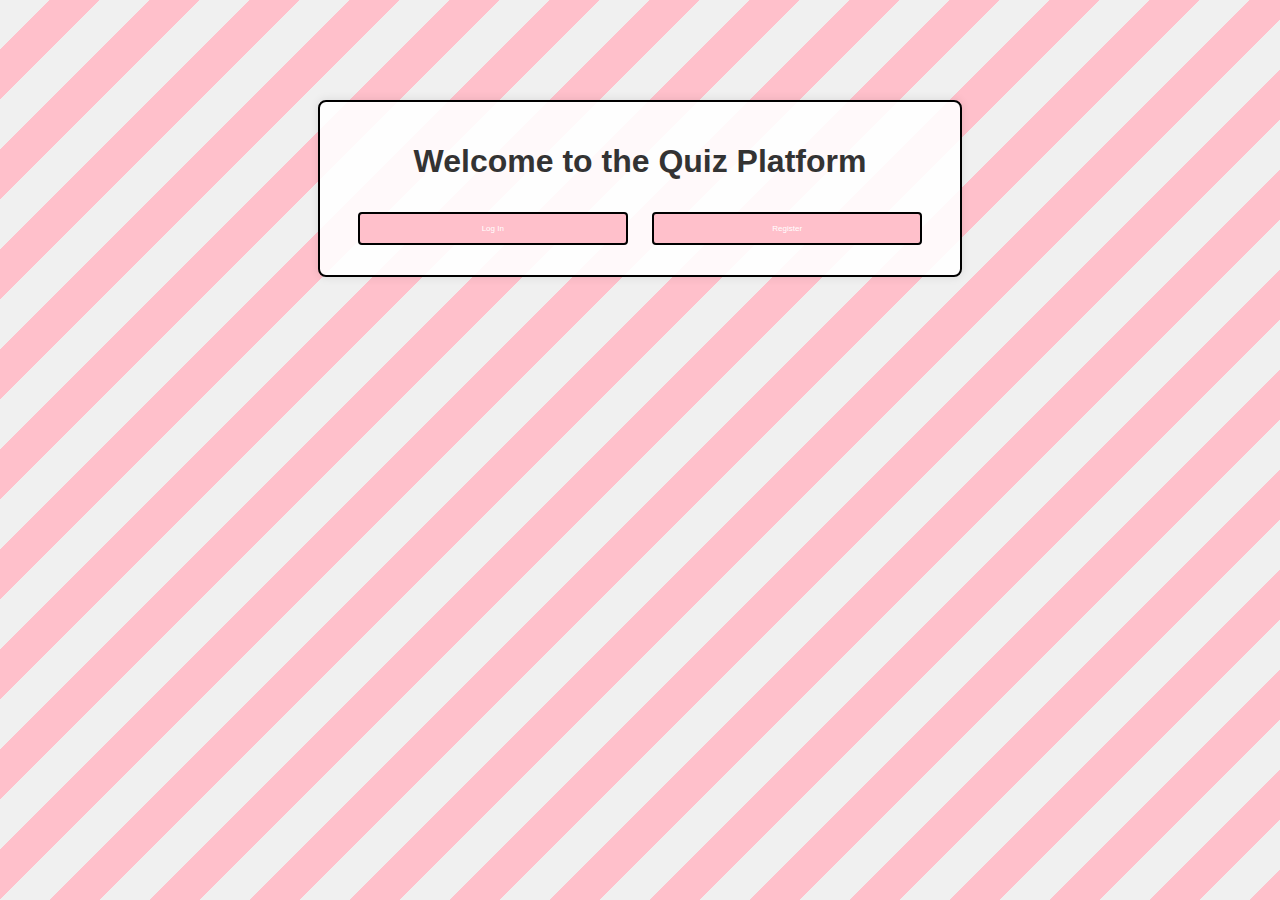
<file: index.html>
<!DOCTYPE html>
<html lang="en">
<head>
    <meta charset="UTF-8">
    <meta name="viewport" content="width=device-width, initial-scale=1.0">
    <title>Quiz Platform</title>
    <link rel="stylesheet" href="styles2.css">
</head>
<body>
    <div class="home-container">
        <h1>Welcome to the Quiz Platform</h1>
        <button onclick="window.location.href='login.html'">Log In</button>
        <button onclick="window.location.href='register.html'">Register</button>
    </div>
</body>
</html>
</file>
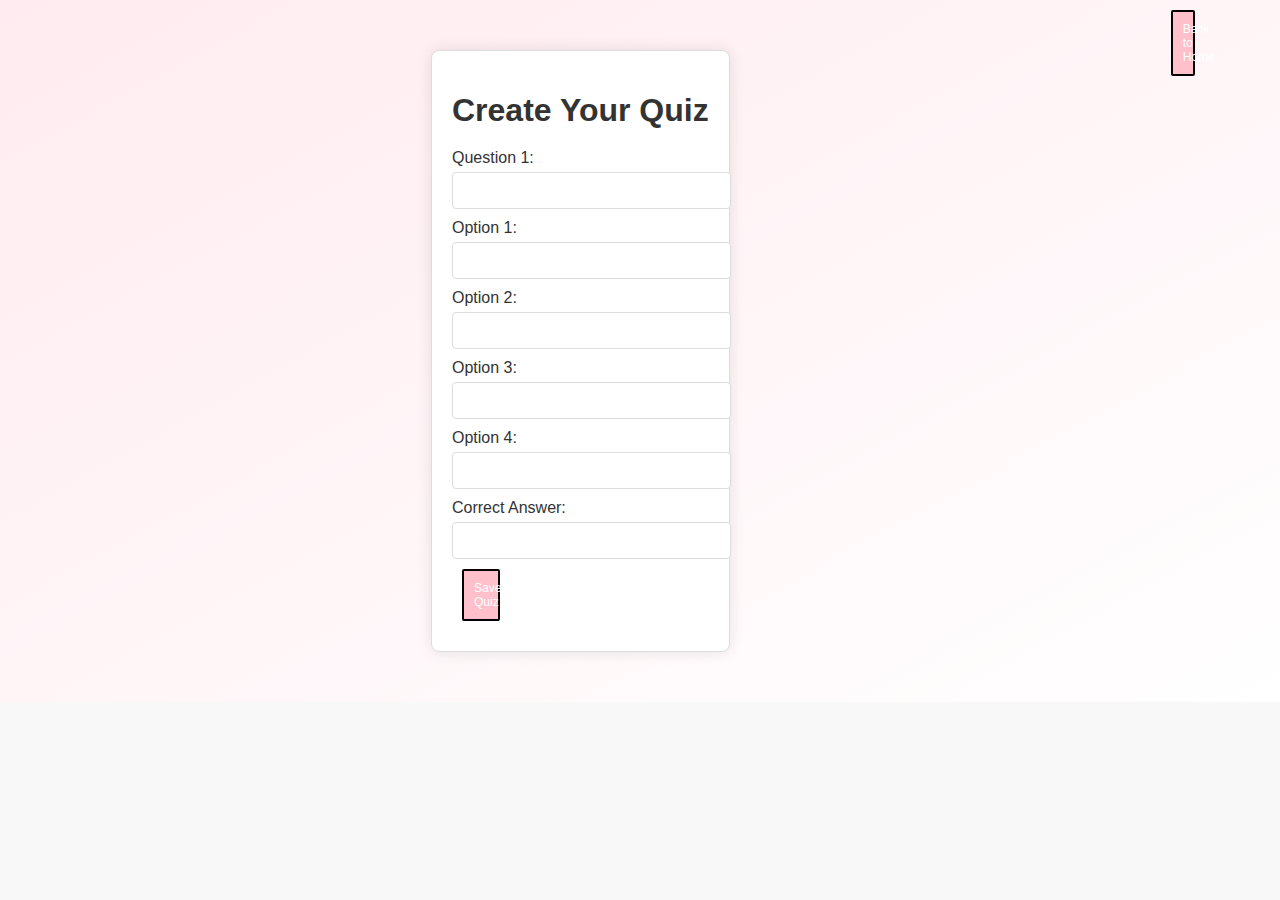
<file: create-quiz.html>
<!DOCTYPE html>
<html lang="en">
<head>
    <meta charset="UTF-8">
    <meta name="viewport" content="width=device-width, initial-scale=1.0">
    <title>Create a Quiz</title>
    <link rel="stylesheet" href="styles.css">
</head>
<body>
    <div class="quiz-container">
        <h1>Create Your Quiz</h1>
        <form id="quiz-form">
            <div class="question-block">
                <label for="question-1">Question 1:</label>
                <input type="text" id="question-1" name="question-1" required>
                <div class="options">
                    <label for="q1-option1">Option 1:</label>
                    <input type="text" id="q1-option1" name="q1-option1" required>
                    <label for="q1-option2">Option 2:</label>
                    <input type="text" id="q1-option2" name="q1-option2" required>
                    <label for="q1-option3">Option 3:</label>
                    <input type="text" id="q1-option3" name="q1-option3" required>
                    <label for="q1-option4">Option 4:</label>
                    <input type="text" id="q1-option4" name="q1-option4" required>
                </div>
                <label for="q1-correct">Correct Answer:</label>
                <input type="text" id="q1-correct" name="q1-correct" required>
            </div>
            <!-- You can add more question blocks as needed -->
            <button type="submit">Save Quiz</button>
        </form>
    </div>
    <!-- Link back to Home Page -->
    <a href="index.html">
        <button>Back to Home</button>
    </a>
     <script src="script1.js"></script>
   
</body>
</html>
</file>
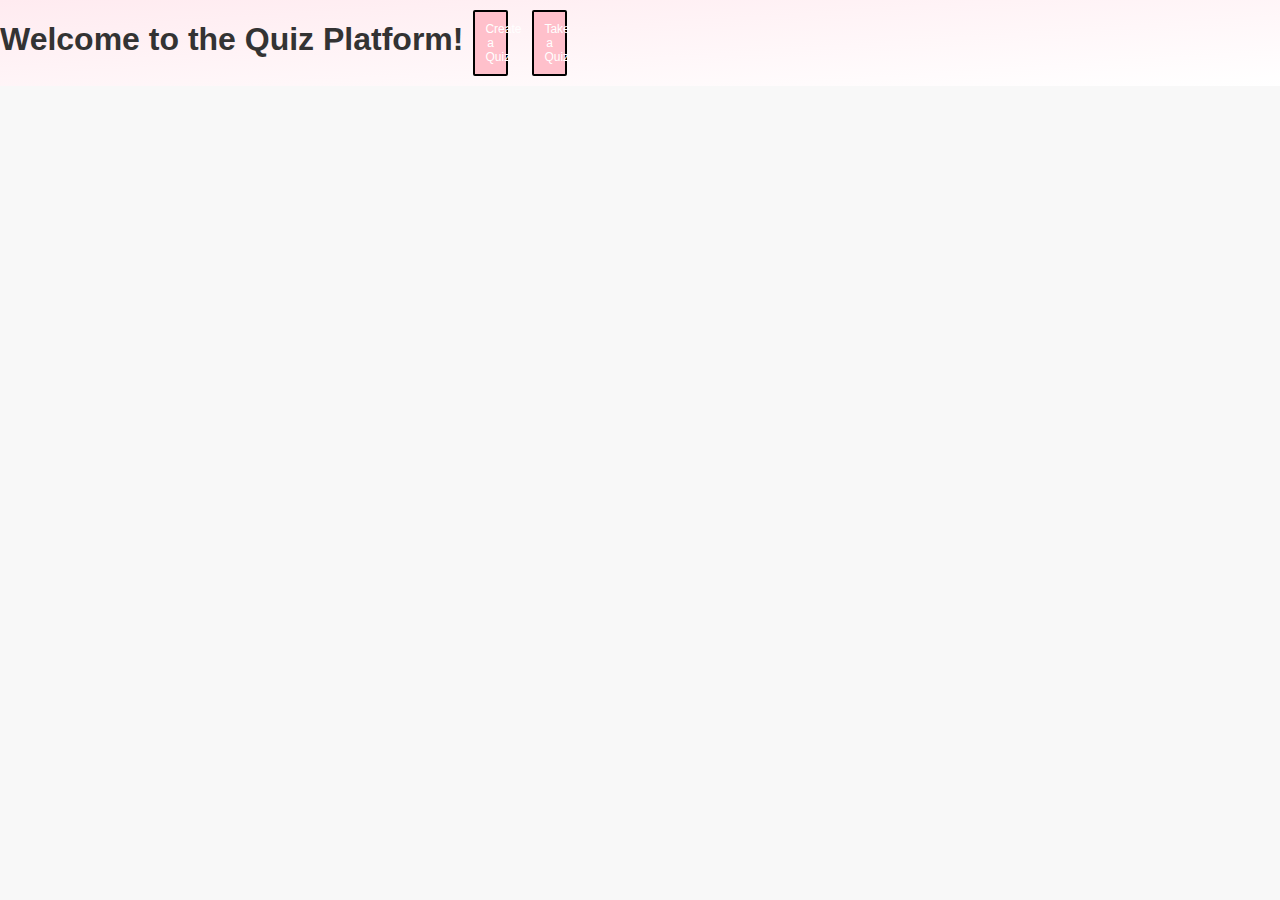
<file: home.html>
<!DOCTYPE html>
<html lang="en">
<head>
    <meta charset="UTF-8">
    <meta name="viewport" content="width=device-width, initial-scale=1.0">
    <title>Quiz Platform</title>
    <link rel="stylesheet" href="styles.css">
</head>
<body>
    
        <h1 class="welcome-message">Welcome to the Quiz Platform!</h1>
        <div class="button-container">
            <a href="create-quiz.html">
                <button class="action-button">Create a Quiz</button>
            </a>
            <a href="take-quiz.html">
                <button class="action-button">Take a Quiz</button>
            </a>
</file>
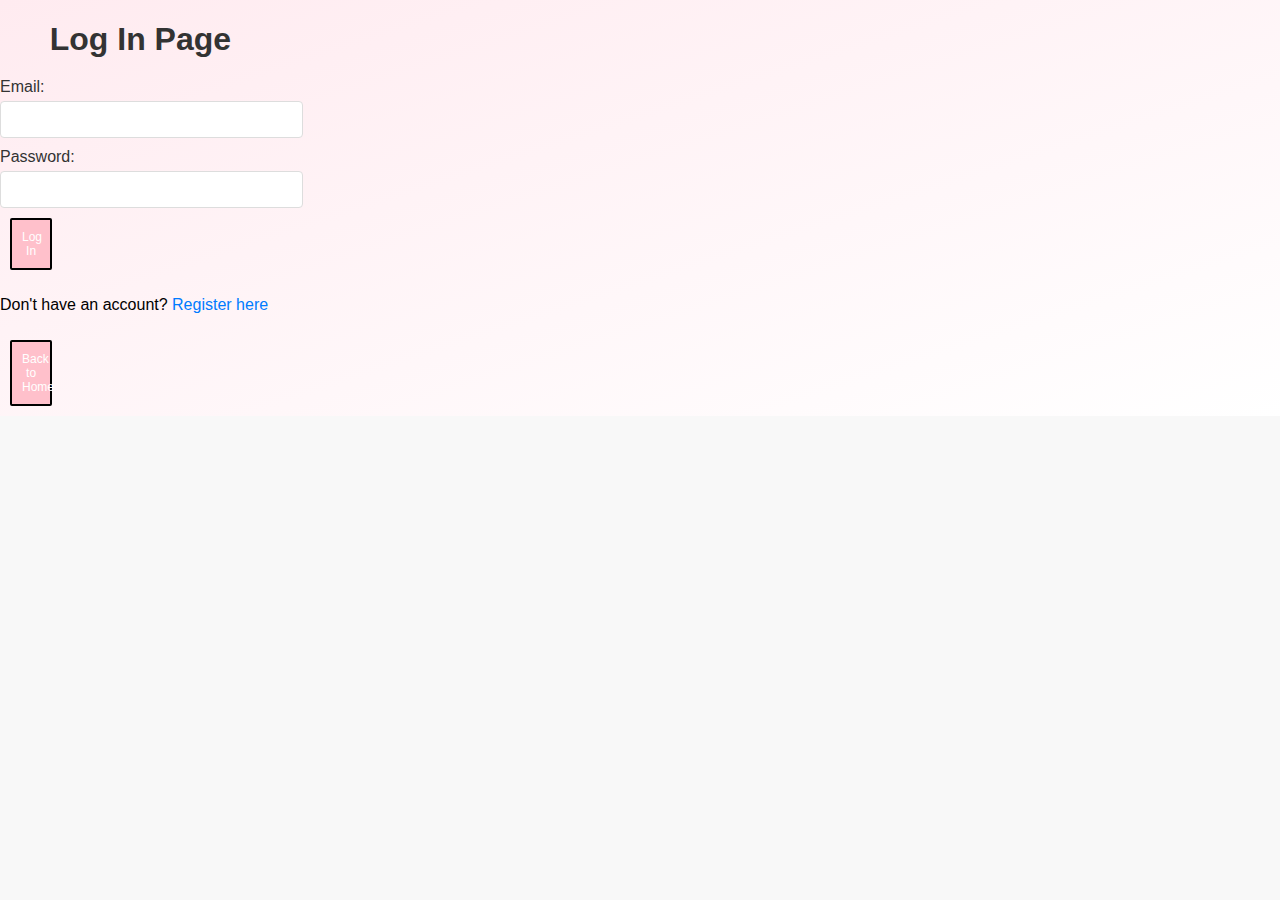
<file: login.html>
<!DOCTYPE html>
<html lang="en">
<head>
    <meta charset="UTF-8">
    <meta name="viewport" content="width=device-width, initial-scale=1.0">
    <title>Log In</title>
    <link rel="stylesheet" href="styles.css">
</head>
<body>
    <div class="auth-container">
        <h1>Log In  Page</h1>
        <form id="login-form">
            <label for="login-email">Email:</label>
            <input type="email" id="login-email" name="email" required>
            <label for="login-password">Password:</label>
            <input type="password" id="login-password" name="password" required>
            <button type="submit">Log In</button>
        </form>
        <p>Don't have an account? <a href="register.html">Register here</a></p>
        <a href="index.html">
            <button>Back to Home</button>
        </a>
    </div>
    <script>
        document.getElementById('login-form').addEventListener('submit', function(event) {
            event.preventDefault(); // Prevent the default form submission

            // Simulate an API request for login (replace with actual API call)
            const email = document.getElementById('login-email').value;
            const password = document.getElementById('login-password').value;

            if (email && password) {
                // Simulate successful login
                alert('Login successful');
                window.location.href = 'home.html'; // Redirect to homepage
            } else {
                alert('Please fill in both fields');
            }
        });
    </script>
</body>
</html>
</file>
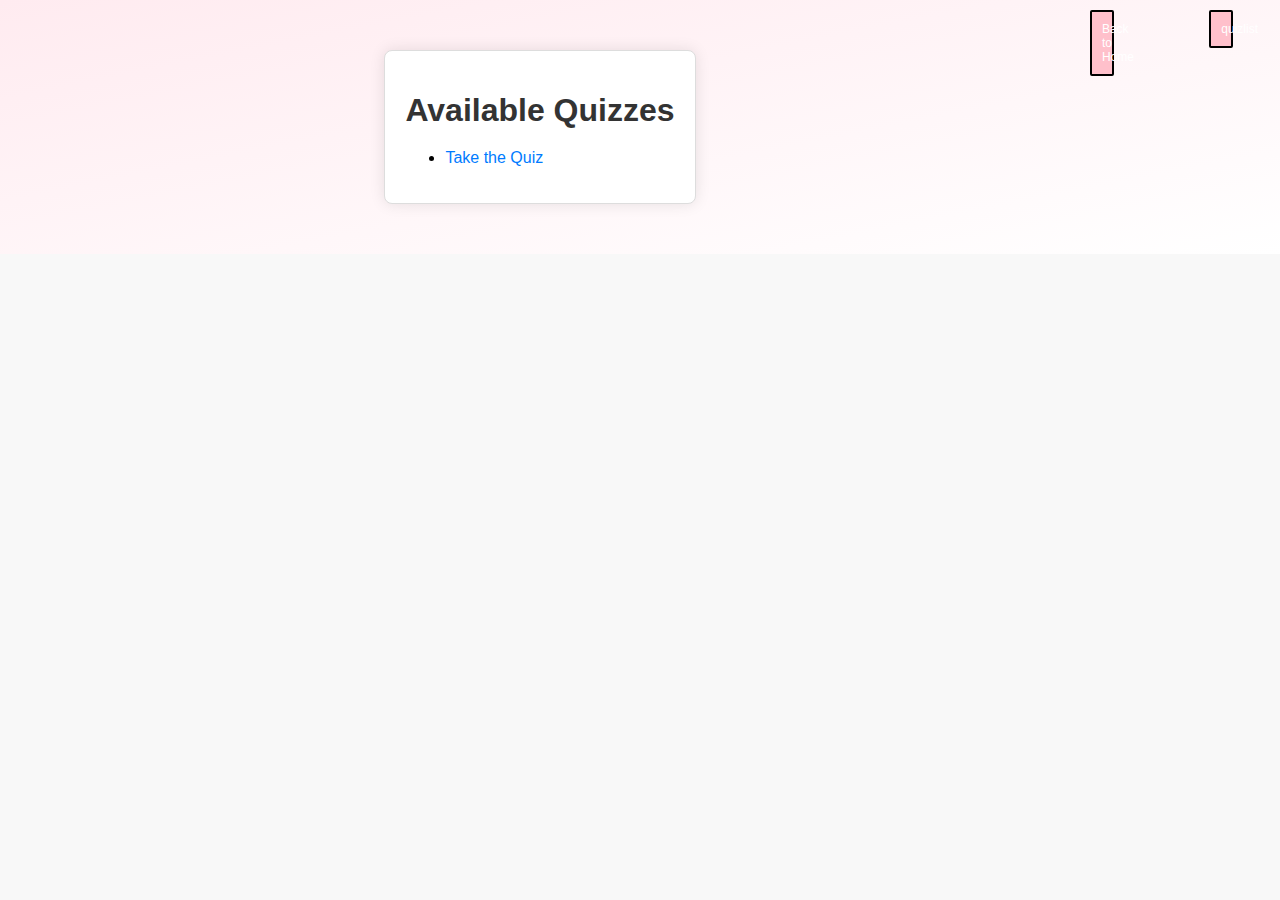
<file: quiz-list.html>
<!DOCTYPE html>
<html lang="en">
<head>
    <meta charset="UTF-8">
    <meta name="viewport" content="width=device-width, initial-scale=1.0">
    <title>Available Quizzes</title>
    <link rel="stylesheet" href="styles.css">
</head>
<body>
    <div class="quiz-list-container">
        <h1>Available Quizzes</h1>
        <ul id="quiz-list">
            <!-- Static example of a quiz link -->
            <li><a href="take-quiz.html">Take the Quiz</a></li>
        </ul>
    </div>
    <a href="index.html">
        <button>Back to Home</button>
    </a>
      <a href="quiz.html">
        <button>quizlist</button>
    </a>

</body>
</html>
</file>
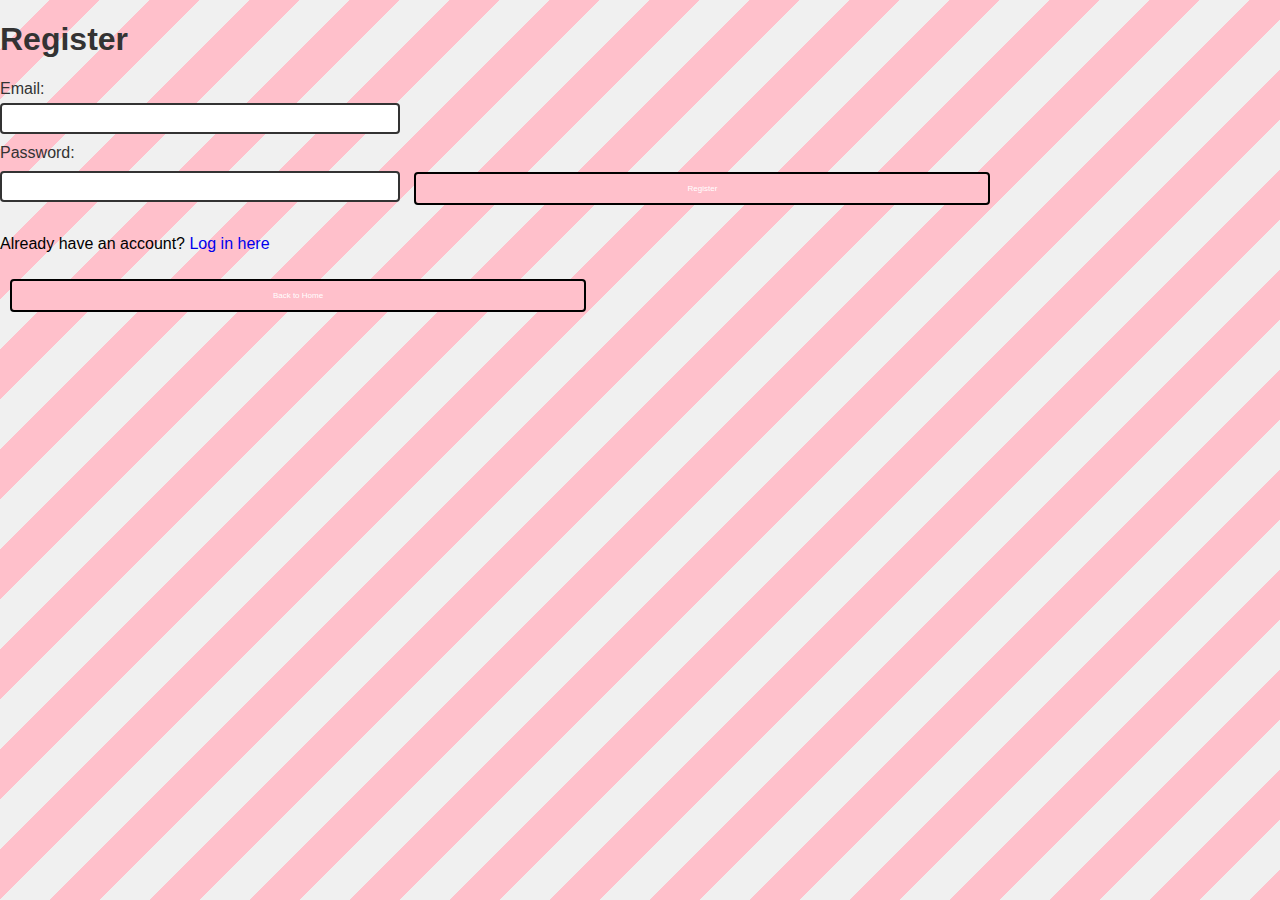
<file: register.html>
<!DOCTYPE html>
<html lang="en">
<head>
    <meta charset="UTF-8">
    <meta name="viewport" content="width=device-width, initial-scale=1.0">
    <title>Register</title>
    <link rel="stylesheet" href="styles2.css">
</head>
<body>
    <div class="auth-container">
        <h1>Register</h1>
        <form id="register-form">
            <label for="register-email">Email:</label>
            <input type="email" id="register-email" name="email" required>
            <label for="register-password">Password:</label>
            <input type="password" id="register-password" name="password" required>
            <button type="submit">Register</button>
        </form>
        <p>Already have an account? <a href="login.html">Log in here</a></p>
        <a href="index.html">
            <button>Back to Home</button>
        </a>
    </div>
    <script>
        document.getElementById('register-form').addEventListener('submit', function(event) {
            event.preventDefault(); // Prevent the default form submission

            // Simulate an API request for registration (replace with actual API call)
            const email = document.getElementById('register-email').value;
            const password = document.getElementById('register-password').value;

            if (email && password) {
                // Simulate successful registration
                alert('Registration successful');
                window.location.href = 'home.html'; // Redirect to homepage
            } else {
                alert('Please fill in both fields');
            }
        });
    </script>
</body>
</html>
</file>
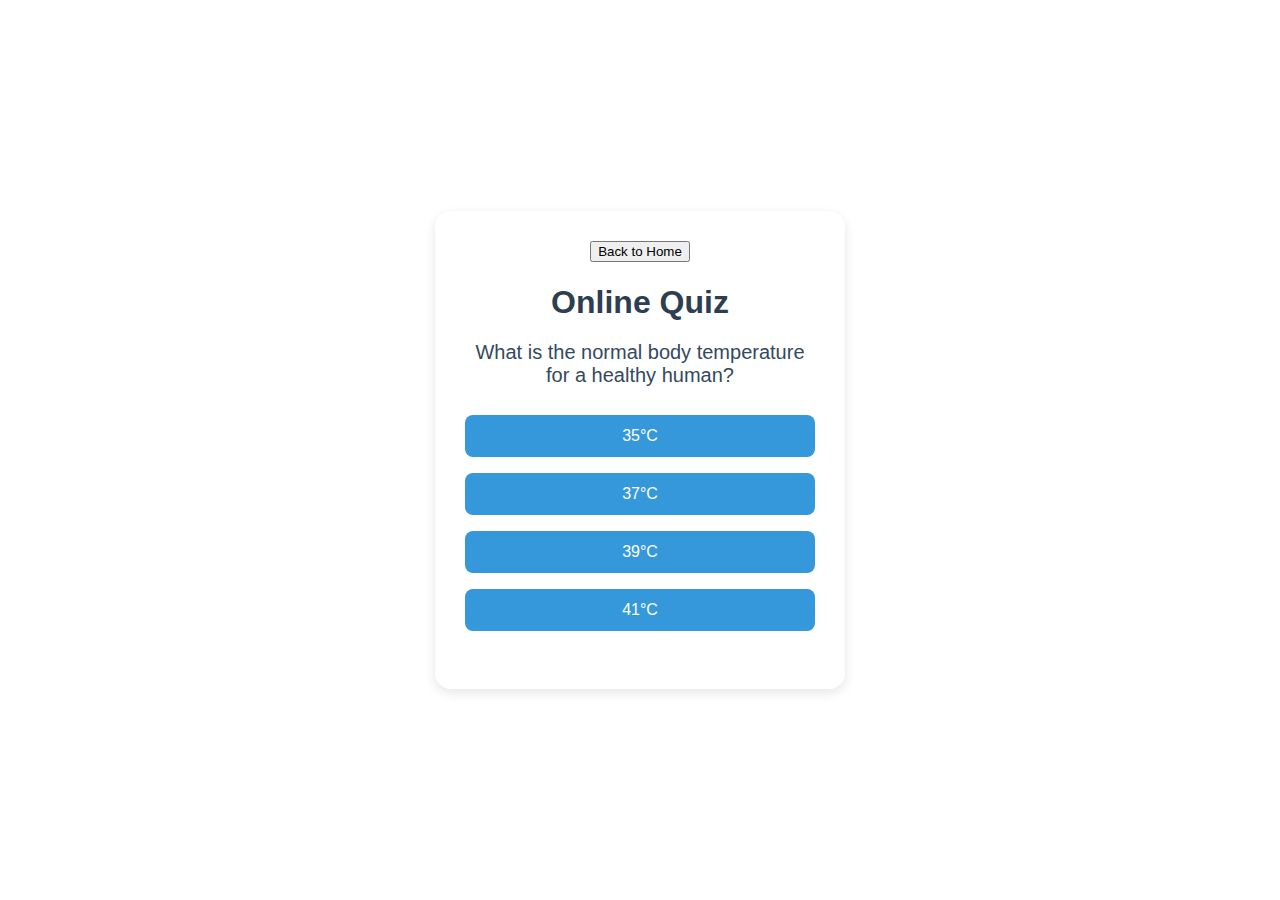
<file: take-quiz.html>
<!DOCTYPE html>
<html lang="en">
<head>
    <meta charset="UTF-8">
    <meta name="viewport" content="width=device-width, initial-scale=1.0">
    <title>Online Quiz</title>
    <link rel="stylesheet" href="styles1.css">
</head>
<body>
    <div class="quiz-container">
       <div class="home-button-container">
        <a href="index.html">
            <button>Back to Home</button>
        </a>
  
        <h1 class="quiz-heading">Online Quiz</h1>
        <div id="quiz">
            <div id="question" class="question"></div>
            <div class="answers">
                <button class="answer" onclick="selectAnswer(0)">Answer 1</button>
                <button class="answer" onclick="selectAnswer(1)">Answer 2</button>
                <button class="answer" onclick="selectAnswer(2)">Answer 3</button>
                <button class="answer" onclick="selectAnswer(3)">Answer 4</button>
            </div>
            <button id="next-btn" class="next-btn" onclick="nextQuestion()">Next Question</button>
        </div>
        <div id="result" class="result"></div>
    </div>
    <script src="script1.js"></script>
    
</body>
</html>
</file>
<file: styles2.css>
body {
    font-family: Arial, sans-serif;
    background-color: #f0f0f0; /* Light grey for better contrast */
    background-image: linear-gradient(135deg, #f0f0f0 25%, pink 25%, pink 50%, #f0f0f0 50%, #f0f0f0 75%, pink 75%); /* Diagonal stripes */
    background-size: 100px 100px; /* Size of the stripes */
    background-repeat: repeat;
    margin: 0;
    padding: 0;
}

h1 {
    color: #333; /* Dark gray for better readability */
}

.home-container {
    max-width: 600px;
    margin: 100px auto; /* Center the container with more space from top */
    padding: 20px;
    background-color: rgba(255, 255, 255, 0.9); /* Slightly transparent white background */
    border-radius: 8px;
    box-shadow: 0 0 10px rgba(0, 0, 0, 0.1);
    text-align: center; /* Center the text and buttons */
    border: 2px solid black; /* Black border around the container */
}

button {
    display: inline-block; /* Make buttons appear inline */
    width: 45%; /* Adjusted width to fit two buttons on one line */
    padding: 10px;
    margin: 10px; /* Add margin between buttons */
    background-color: pink; /* Button color */
    color: #fff;
    border: 2px solid black; /* Black border around buttons */
    border-radius: 4px;
    cursor: pointer;
    font-size: 8px;
    text-align: center; /* Center text within button */
}

button:hover {
    background-color: #ff66b2; /* Slightly darker pink for hover effect */
}

form {
    margin-top: 20px;
}

label {
    display: block;
    margin-top: 10px;
    color: #333; /* Dark gray for better readability */
}

input[type="email"], input[type="password"] {
    width: 30%; /* Adjusted width to fit within the design */
    padding: 6px;
    margin-top: 5px;
    border: 2px solid #333; /* Dark gray border for inputs */
    border-radius: 4px;
}

a {
    text-decoration: none;
}

p {
    margin-top: 20px;
}
</file>
<file: styles.css>
/* Base Styling */
body {
    font-family: Arial, sans-serif;
    background-color: #f0f0f0;
    margin: 0;
    display:flex;
    padding: 0;
    background-color: #f8f8f8; /* Light grey background */
    background-image: linear-gradient(to bottom right, #ffebf0, #fff); /* Soft pink gradient */
    background-size: cover; /* Make sure the background image covers the entire screen */
    background-position: center; /* Center the background image */
    background-repeat: no-repeat; /* Ensure the background image does not repeat */
}

h1 {
    color: #333;
    text-align: center;
    margin-bottom: 20px;
}

.home-container, .quiz-container, .quiz-list-container, .quiz-take-container {
    max-width: 600px;
    margin: 50px auto;
    padding: 20px;
    background-color: #fff;
    border-radius: 8px;
    box-shadow: 0 0 15px rgba(0, 0, 0, 0.1);
    border: 1px solid #ddd; /* Light grey border for a subtle edge */
}

button {
    display: inline-block; /* Make buttons appear inline */
    width: 15%; /* Adjusted width to fit two buttons on one line */
    padding: 10px;
    margin: 10px; /* Add margin between buttons */
    background-color: pink; /* Button color */
    color: #fff;
    border: 2px solid black; /* Black border around buttons */
    border-radius: 2px;
    cursor: pointer;
    font-size: 12px;
    text-align: center; /* Center text within button */
}

button:hover {
    background-color: #ff66b2; /* Slightly darker pink for hover effect */
}

form {
    margin-top: 20px;
}

label {
    display: block;
    margin-top: 10px;
    color: #333;
}

input[type="text"], input[type="email"], input[type="password"] {
    width: 100%;
    padding: 10px;
    margin-top: 5px;
    border: 1px solid #ddd;
    border-radius: 4px;
}

a {
    text-decoration: none;
    color: #007bff; /* Blue color for links */
}

a:hover {
    text-decoration: underline;
}

/* Responsive Styling */
@media (max-width: 768px) {
    .home-container, .quiz-container, .quiz-list-container, .quiz-take-container {
        margin: 20px auto;
        padding: 15px;
    }

    button {
        width: 100%; /* Full width buttons on small screens */
        margin: 5px 0;
    }

    h1 {
        font-size: 1.5em; /* Adjust heading size for smaller screens */
    }

    input[type="text"], input[type="email"], input[type="password"] {
        padding: 12px;
        font-size: 16px;
    }

    label, p {
        font-size: 14px;
    }
}

@media (max-width: 480px) {
    h1 {
        font-size: 1.2em; /* Further adjust heading size for very small screens */
    }

    .home-container, .quiz-container, .quiz-list-container, .quiz-take-container {
        margin: 10px auto;
        padding: 10px;
    }

    button {
        width: 100%;
        font-size: 14px;
    }

    input[type="text"], input[type="email"], input[type="password"] {
        font-size: 14px;
    }

    label, p {
        font-size: 12px;
        margin-top: 8px;
    }
}
</file>
<file: styles1.css>
body {
    margin: 0;
    padding: 0;
    font-family: Arial, sans-serif;
    background-size: cover;
    background-position: center;
    background-repeat: no-repeat;
    transition: background-image 0.5s ease-in-out;
    display: flex;
    justify-content: center;
    align-items: center;
    min-height: 100vh;
}

.quiz-container {
    background-color: rgba(255, 255, 255, 0.8);
    padding: 30px;
    border-radius: 16px;
    box-shadow: 0 4px 12px rgba(0, 0, 0, 0.1);
    width: 350px;
    text-align: center;
    margin: 20px;
    max-width: 90%;
}

.quiz-heading {
    font-size: 2em;
    color: #2c3e50;
    margin-bottom: 20px;
}

.question {
    font-size: 1.25em;
    color: #34495e;
    margin-bottom: 20px;
}

.answers {
    margin-bottom: 20px;
}

.answer {
    background-color: #3498db;
    color: white;
    border: none;
    padding: 12px 0;
    margin: 8px 0;
    width: 100%;
    border-radius: 8px;
    cursor: pointer;
    font-size: 1em;
    transition: background-color 0.3s;
}

.answer:hover {
    background-color: #2980b9;
}

.answer.correct {
    background-color: #2ecc71;
}

.answer.wrong {
    background-color: #e74c3c;
}

.next-btn {
    background-color: #1abc9c;
    color: white;
    border: none;
    padding: 12px 0;
    width: 100%;
    border-radius: 8px;
    cursor: pointer;
    font-size: 1em;
    display: none;
    transition: background-color 0.3s;
}

.next-btn:hover {
    background-color: #16a085;
}

.result {
    font-size: 1.5em;
    color: #2c3e50;
    margin-top: 20px;
    display: none;
}

/* Background classes for each question */
.background-health {
    background-image: url('https://assets.onecompiler.app/42q457vx6/42q45j97e/CAPA-BLOG-03-2-1080x675.png');
}

.background-olympics {
    background-image: url('https://assets.onecompiler.app/42q457vx6/42q45j97e/download.jpg');
}

.background-flower {
    background-image: url('https://assets.onecompiler.app/42q457vx6/42q49fhdb/images%20(4).jpg');
}

.background-environment {
    background-image: url('https://assets.onecompiler.app/42q457vx6/42q45j97e/download%20(1).jpg');
}

.background-world {
    background-image: url('https://assets.onecompiler.app/42q457vx6/42q45j97e/download%20(2).jpg');
}

.background-politics {
    background-image: url('https://assets.onecompiler.app/42q457vx6/42q45j97e/images%20(1).jpg');
}

.background-earth {
    background-image: url('https://assets.onecompiler.app/42q457vx6/42q45j97e/images%20(2).jpg');
}

.background-fashion {
    background-image: url('https://assets.onecompiler.app/42q457vx6/42q45j97e/images%20(3).jpg');
}

.background-synonym {
    background-image: url('https://assets.onecompiler.app/42q457vx6/42q45j97e/images.png');
}

.background-real-stories {
    background-image: url('https://assets.onecompiler.app/42q457vx6/42q45j97e/download%20(3).jpg');
}

/* Media Queries for Responsiveness */
@media (max-width: 768px) {
    .quiz-container {
        width: 90%;
        padding: 20px;
    }

    .quiz-heading {
        font-size: 1.5em;
    }

    .question {
        font-size: 1.1em;
    }

    .answer {
        padding: 10px 0;
        font-size: 0.9em;
    }

    .next-btn {
        padding: 10px 0;
        font-size: 0.9em;
    }

    .result {
        font-size: 1.25em;
    }
}

@media (max-width: 480px) {
    .quiz-container {
        width: 95%;
        padding: 15px;
    }

    .quiz-heading {
        font-size: 1.25em;
    }

    .question {
        font-size: 1em;
    }

    .answer {
        padding: 8px 0;
        font-size: 0.85em;
    }

    .next-btn {
        padding: 8px 0;
        font-size: 0.85em;
    }

    .result {
        font-size: 1.1em;
    }
}
</file>
